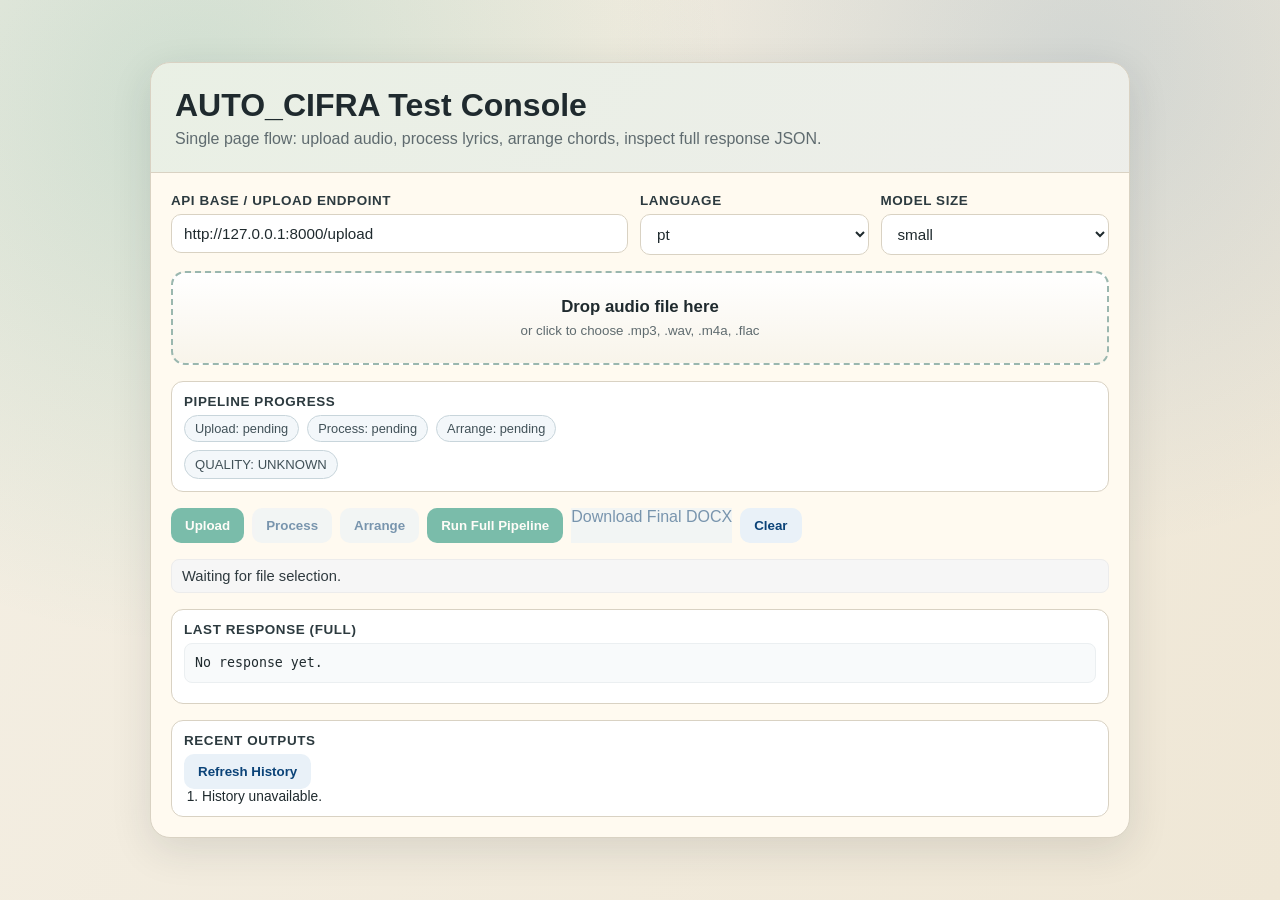
<file: frontend/upload_test.html>
﻿<!doctype html>
<html lang="en">
<head>
  <meta charset="UTF-8" />
  <meta name="viewport" content="width=device-width, initial-scale=1.0" />
  <title>AUTO_CIFRA Test Console</title>
  <style>
    :root {
      --bg: #f4efe4;
      --paper: #fffaf0;
      --ink: #1f2a2e;
      --muted: #5f6b6f;
      --accent: #0e8a72;
      --accent-2: #145a9c;
      --danger: #b3261e;
      --warn: #9b6a0b;
      --ok: #0f5c47;
      --border: #d9d2c3;
      --shadow: 0 12px 40px rgba(31, 42, 46, 0.12);
    }

    * { box-sizing: border-box; }

    body {
      margin: 0;
      min-height: 100vh;
      font-family: "Trebuchet MS", "Gill Sans", sans-serif;
      color: var(--ink);
      background:
        radial-gradient(circle at 15% 12%, rgba(14, 138, 114, 0.16), transparent 40%),
        radial-gradient(circle at 85% 8%, rgba(20, 90, 156, 0.14), transparent 35%),
        linear-gradient(120deg, #f4efe4 0%, #efe7d6 100%);
      display: grid;
      place-items: center;
      padding: 24px;
    }

    .card {
      width: min(980px, 100%);
      background: var(--paper);
      border: 1px solid var(--border);
      border-radius: 20px;
      box-shadow: var(--shadow);
      overflow: hidden;
    }

    .head {
      padding: 24px;
      border-bottom: 1px solid var(--border);
      background: linear-gradient(135deg, rgba(14, 138, 114, 0.09), rgba(20, 90, 156, 0.08));
    }

    .head h1 { margin: 0 0 6px; font-size: clamp(1.4rem, 2.5vw, 2rem); }
    .head p { margin: 0; color: var(--muted); }

    .content { padding: 20px; display: grid; gap: 16px; }

    .row { display: grid; gap: 12px; grid-template-columns: 2fr 1fr 1fr; }
    .row > div { min-width: 0; }
    @media (max-width: 850px) { .row { grid-template-columns: 1fr; } }

    label {
      display: block;
      font-weight: 700;
      font-size: 0.84rem;
      text-transform: uppercase;
      letter-spacing: 0.6px;
      color: #2c3a3f;
      margin-bottom: 6px;
    }

    input[type="url"],
    select {
      width: 100%;
      padding: 10px 12px;
      border-radius: 10px;
      border: 1px solid var(--border);
      background: #fff;
      color: var(--ink);
      font-size: 0.95rem;
    }

    .dropzone {
      border: 2px dashed #9ab7af;
      border-radius: 14px;
      padding: 24px;
      text-align: center;
      background: linear-gradient(180deg, #fff 0%, #f8f4ea 100%);
      cursor: pointer;
      transition: all 160ms ease;
    }

    .dropzone.dragover { border-color: var(--accent); background: #eefaf6; }
    .dropzone strong { display: block; font-size: 1.05rem; margin-bottom: 4px; }
    .dropzone small { color: var(--muted); }

    .meta, .panel {
      border: 1px solid var(--border);
      border-radius: 12px;
      padding: 12px;
      background: #fff;
    }

    .meta { display: none; }
    .meta.show { display: block; }

    .meta-grid {
      display: grid;
      gap: 10px;
      grid-template-columns: repeat(auto-fit, minmax(190px, 1fr));
      font-size: 0.92rem;
      color: #314247;
      margin-top: 8px;
    }

    .steps { display: flex; gap: 8px; flex-wrap: wrap; }
    .chip {
      font-size: 0.8rem;
      border: 1px solid #c8d5db;
      border-radius: 999px;
      padding: 5px 10px;
      background: #f3f7fa;
      color: #415158;
    }
    .chip.ok { border-color: #b9e0d1; background: #eaf8f2; color: var(--ok); }
    .chip.warn { border-color: #e8d5a6; background: #fff6df; color: var(--warn); }
    .quality-badge {
      font-size: 0.82rem;
      border: 1px solid #c8d5db;
      border-radius: 999px;
      padding: 6px 10px;
      background: #f3f7fa;
      color: #415158;
      display: inline-block;
      margin-top: 8px;
    }
    .quality-badge.ok { border-color: #b9e0d1; background: #eaf8f2; color: var(--ok); }
    .quality-badge.warn { border-color: #e8d5a6; background: #fff6df; color: var(--warn); }

    .buttons { display: flex; gap: 8px; flex-wrap: wrap; }
    button {
      border: none;
      border-radius: 10px;
      padding: 10px 14px;
      font-weight: 700;
      cursor: pointer;
      transition: opacity 140ms ease;
    }
    button:disabled { opacity: 0.55; cursor: not-allowed; }
    .btn-primary { background: var(--accent); color: #fff; }
    .btn-secondary { background: #e9f1f8; color: #0b4378; }

    .status {
      min-height: 24px;
      padding: 8px 10px;
      border-radius: 8px;
      font-size: 0.92rem;
      background: #f6f6f6;
      border: 1px solid #ececec;
      color: #2f3a3f;
    }
    .status.ok { background: #eaf8f2; border-color: #c5e9d9; color: var(--ok); }
    .status.err { background: #fdeeee; border-color: #f7cccc; color: var(--danger); }

    pre {
      margin: 0;
      white-space: pre-wrap;
      word-break: break-word;
      font-size: 0.83rem;
      line-height: 1.4;
      font-family: Consolas, monospace;
      max-height: 260px;
      overflow: auto;
      padding: 10px;
      border-radius: 8px;
      background: #f8fafb;
      border: 1px solid #ebeff1;
    }

    .result-links {
      display: flex;
      gap: 8px;
      flex-wrap: wrap;
      margin-top: 8px;
    }

    .result-links a {
      text-decoration: none;
      font-size: 0.82rem;
      padding: 6px 10px;
      border: 1px solid #c8d5db;
      border-radius: 999px;
      background: #f3f7fa;
      color: #2d4e5e;
    }

    .history-list {
      margin: 0;
      padding-left: 18px;
      display: grid;
      gap: 6px;
      max-height: 180px;
      overflow: auto;
      font-size: 0.86rem;
    }

    .history-list a {
      color: #0b4378;
      text-decoration: none;
    }

    audio { width: 100%; margin-top: 10px; }
  </style>
</head>
<body>
  <main class="card">
    <section class="head">
      <h1>AUTO_CIFRA Test Console</h1>
      <p>Single page flow: upload audio, process lyrics, arrange chords, inspect full response JSON.</p>
    </section>

    <section class="content">
      <div class="row">
        <div>
          <label for="apiUrl">API Base / Upload Endpoint</label>
          <input id="apiUrl" type="url" value="http://127.0.0.1:8000/upload" />
        </div>
        <div>
          <label for="language">Language</label>
          <select id="language">
            <option value="pt" selected>pt</option>
            <option value="en">en</option>
            <option value="es">es</option>
          </select>
        </div>
        <div>
          <label for="modelSize">Model Size</label>
          <select id="modelSize">
            <option value="small" selected>small</option>
            <option value="base">base</option>
            <option value="tiny">tiny</option>
            <option value="medium">medium</option>
          </select>
        </div>
      </div>

      <div id="dropzone" class="dropzone" tabindex="0" role="button" aria-label="Upload audio file">
        <strong>Drop audio file here</strong>
        <small>or click to choose .mp3, .wav, .m4a, .flac</small>
        <input id="fileInput" type="file" accept=".mp3,.wav,.m4a,.flac,audio/*" hidden />
      </div>

      <section id="meta" class="meta">
        <label>Selected File</label>
        <div class="meta-grid">
          <div><strong>Name:</strong> <span id="fileName">-</span></div>
          <div><strong>Size:</strong> <span id="fileSize">-</span></div>
          <div><strong>Type:</strong> <span id="fileType">-</span></div>
        </div>
        <audio id="player" controls></audio>
      </section>

      <section class="panel">
        <label>Pipeline Progress</label>
        <div class="steps">
          <span id="chipUpload" class="chip">Upload: pending</span>
          <span id="chipProcess" class="chip">Process: pending</span>
          <span id="chipArrange" class="chip">Arrange: pending</span>
        </div>
        <div id="qualityBadge" class="quality-badge">QUALITY: UNKNOWN</div>
      </section>

      <div class="buttons">
        <button id="uploadBtn" class="btn-primary" disabled>Upload</button>
        <button id="processBtn" class="btn-secondary" disabled>Process</button>
        <button id="arrangeBtn" class="btn-secondary" disabled>Arrange</button>
        <button id="runAllBtn" class="btn-primary" disabled>Run Full Pipeline</button>
        <a id="downloadDocxBtn" class="btn-secondary" href="#" download style="pointer-events:none;opacity:.55;text-decoration:none;">Download Final DOCX</a>
        <button id="clearBtn" class="btn-secondary" type="button">Clear</button>
      </div>

      <div id="status" class="status">Waiting for file selection.</div>

      <section class="panel">
        <label>Last Response (full)</label>
        <pre id="responseView">No response yet.</pre>
        <div id="resultLinks" class="result-links"></div>
      </section>

      <section class="panel">
        <label>Recent Outputs</label>
        <div class="buttons">
          <button id="refreshHistoryBtn" class="btn-secondary" type="button">Refresh History</button>
        </div>
        <ol id="historyList" class="history-list"></ol>
      </section>
    </section>
  </main>

  <script>
    const allowed = ["mp3", "wav", "m4a", "flac"];

    const apiUrl = document.getElementById("apiUrl");
    const languageSel = document.getElementById("language");
    const modelSizeSel = document.getElementById("modelSize");

    const dropzone = document.getElementById("dropzone");
    const fileInput = document.getElementById("fileInput");
    const uploadBtn = document.getElementById("uploadBtn");
    const processBtn = document.getElementById("processBtn");
    const arrangeBtn = document.getElementById("arrangeBtn");
    const runAllBtn = document.getElementById("runAllBtn");
    const downloadDocxBtn = document.getElementById("downloadDocxBtn");
    const clearBtn = document.getElementById("clearBtn");
    const statusBox = document.getElementById("status");
    const responseView = document.getElementById("responseView");
    const resultLinks = document.getElementById("resultLinks");
    const refreshHistoryBtn = document.getElementById("refreshHistoryBtn");
    const historyList = document.getElementById("historyList");

    const chipUpload = document.getElementById("chipUpload");
    const chipProcess = document.getElementById("chipProcess");
    const chipArrange = document.getElementById("chipArrange");
    const qualityBadge = document.getElementById("qualityBadge");

    const meta = document.getElementById("meta");
    const fileName = document.getElementById("fileName");
    const fileSize = document.getElementById("fileSize");
    const fileType = document.getElementById("fileType");
    const player = document.getElementById("player");

    let selectedFile = null;
    let uploadedFilename = "";
    let currentObjectUrl = "";
    let latestDocxPath = "";

    function setChip(chip, text, mode = "") {
      chip.className = "chip";
      if (mode) chip.classList.add(mode);
      chip.textContent = text;
    }

    function setStatus(message, mode = "") {
      statusBox.className = "status";
      if (mode) statusBox.classList.add(mode);
      statusBox.textContent = message;
    }

    function setQualityBadge(text, mode = "") {
      qualityBadge.className = "quality-badge";
      if (mode) qualityBadge.classList.add(mode);
      qualityBadge.textContent = text;
    }

    function setResponse(objOrText) {
      if (typeof objOrText === "string") {
        responseView.textContent = objOrText;
        setDownloadDocx("");
        return;
      }
      responseView.textContent = JSON.stringify(objOrText, null, 2);
      renderResultLinks(objOrText);
      setDownloadDocx(typeof objOrText.docx_path === "string" ? objOrText.docx_path : "");
    }

    function setDownloadDocx(docxPath) {
      latestDocxPath = (docxPath || "").trim();
      if (!latestDocxPath) {
        downloadDocxBtn.href = "#";
        downloadDocxBtn.style.pointerEvents = "none";
        downloadDocxBtn.style.opacity = ".55";
        downloadDocxBtn.removeAttribute("download");
        return;
      }
      const link = toStaticLink(latestDocxPath);
      downloadDocxBtn.href = link;
      downloadDocxBtn.style.pointerEvents = "auto";
      downloadDocxBtn.style.opacity = "1";
      const name = latestDocxPath.split(/[/\\\\]/).pop() || "chords.docx";
      downloadDocxBtn.setAttribute("download", name);
    }

    function renderResultLinks(payload) {
      resultLinks.innerHTML = "";
      if (!payload || typeof payload !== "object") return;
      const candidateKeys = ["docx_path", "transcription_json", "chords_json", "arrangement_json"];
      for (const key of candidateKeys) {
        const relPath = payload[key];
        if (!relPath || typeof relPath !== "string") continue;
        const link = toStaticLink(relPath);
        const a = document.createElement("a");
        a.href = link;
        a.target = "_blank";
        a.rel = "noopener noreferrer";
        a.textContent = `Open ${key}`;
        resultLinks.appendChild(a);
      }
    }

    function toStaticLink(pathText) {
      const raw = String(pathText || "");
      const normalized = raw.replace(/\\/g, "/");
      let webPath = normalized;

      if (!/^data\//i.test(webPath)) {
        const lower = webPath.toLowerCase();
        const dataIdx = lower.indexOf("/data/");
        if (dataIdx >= 0) {
          webPath = webPath.slice(dataIdx + 1);
        }
      }

      if (!/^data\//i.test(webPath)) {
        return "#";
      }

      const encoded = webPath.split("/").map(encodeURIComponent).join("/");
      return `http://localhost:5500/${encoded}`;
    }

    function formatBytes(bytes) {
      if (!bytes && bytes !== 0) return "-";
      const units = ["B", "KB", "MB", "GB"];
      let value = bytes;
      let unit = 0;
      while (value >= 1024 && unit < units.length - 1) {
        value /= 1024;
        unit += 1;
      }
      return `${value.toFixed(unit === 0 ? 0 : 2)} ${units[unit]}`;
    }

    function buildRouteUrl(routeName) {
      const endpointUrl = new URL(apiUrl.value.trim());
      const cleanPath = endpointUrl.pathname.replace(/\/+$/, "");
      if (cleanPath === "" || cleanPath === "/") {
        endpointUrl.pathname = `/${routeName}`;
      } else if (cleanPath.endsWith("/upload")) {
        endpointUrl.pathname = cleanPath.replace(/\/upload$/, `/${routeName}`);
      } else {
        endpointUrl.pathname = `${cleanPath}/${routeName}`;
      }
      endpointUrl.search = "";
      return endpointUrl;
    }

    function resetPreview() {
      selectedFile = null;
      uploadedFilename = "";
      uploadBtn.disabled = true;
      processBtn.disabled = true;
      arrangeBtn.disabled = true;
      runAllBtn.disabled = true;

      setChip(chipUpload, "Upload: pending");
      setChip(chipProcess, "Process: pending");
      setChip(chipArrange, "Arrange: pending");
      setQualityBadge("QUALITY: UNKNOWN");
      setDownloadDocx("");

      meta.classList.remove("show");
      fileName.textContent = "-";
      fileSize.textContent = "-";
      fileType.textContent = "-";
      if (currentObjectUrl) URL.revokeObjectURL(currentObjectUrl);
      currentObjectUrl = "";
      player.removeAttribute("src");
      player.load();
      setResponse("No response yet.");
      resultLinks.innerHTML = "";
    }

    function isAudioAllowed(file) {
      const ext = file.name.split(".").pop()?.toLowerCase();
      return !!ext && allowed.includes(ext);
    }

    function selectFile(file) {
      if (!file) return;
      if (!isAudioAllowed(file)) {
        resetPreview();
        setStatus("Invalid format. Use .mp3, .wav, .m4a, or .flac.", "err");
        return;
      }

      selectedFile = file;
      uploadedFilename = "";
      uploadBtn.disabled = false;
      processBtn.disabled = true;
      arrangeBtn.disabled = true;
      runAllBtn.disabled = false;

      setChip(chipUpload, "Upload: pending");
      setChip(chipProcess, "Process: pending");
      setChip(chipArrange, "Arrange: pending");

      meta.classList.add("show");
      fileName.textContent = file.name;
      fileSize.textContent = formatBytes(file.size);
      fileType.textContent = file.type || "unknown";

      if (currentObjectUrl) URL.revokeObjectURL(currentObjectUrl);
      currentObjectUrl = URL.createObjectURL(file);
      player.src = currentObjectUrl;

      setStatus("File ready. Start with Upload or Run Full Pipeline.", "ok");
      setResponse("No response yet.");
    }

    async function uploadSong() {
      if (!selectedFile) {
        setStatus("Choose a file first.", "err");
        return false;
      }

      const endpoint = apiUrl.value.trim();
      if (!endpoint) {
        setStatus("Provide an upload endpoint URL.", "err");
        return false;
      }

      uploadBtn.disabled = true;
      setStatus("Uploading file...", "");
      setChip(chipUpload, "Upload: running", "warn");

      const endpointUrl = buildRouteUrl("upload");
      endpointUrl.searchParams.set("filename", selectedFile.name);

      try {
        const response = await fetch(endpointUrl.toString(), {
          method: "POST",
          headers: { "Content-Type": selectedFile.type || "application/octet-stream" },
          body: selectedFile,
        });

        const raw = await response.text();
        const parsed = tryJson(raw);
        setResponse(parsed ?? raw);
        updateQualityFromPayload(parsed);

        if (!response.ok) {
          setChip(chipUpload, `Upload: failed (${response.status})`);
          setStatus(`Upload failed (${response.status}).`, "err");
          return false;
        }

        uploadedFilename = selectedFile.name;
        processBtn.disabled = false;
        arrangeBtn.disabled = false;
        setChip(chipUpload, "Upload: ok", "ok");
        setStatus(`Upload success (${response.status}).`, "ok");
        return true;
      } catch (error) {
        setChip(chipUpload, "Upload: failed");
        setStatus(`Could not connect to endpoint. ${error.message}`, "err");
        setResponse(String(error));
        return false;
      } finally {
        uploadBtn.disabled = false;
      }
    }

    async function processSong() {
      if (!uploadedFilename) {
        setStatus("Upload the file first.", "err");
        return false;
      }

      processBtn.disabled = true;
      setStatus("Processing lyrics...", "");
      setChip(chipProcess, "Process: running", "warn");

      const processUrl = buildRouteUrl("process");
      processUrl.searchParams.set("filename", uploadedFilename);
      processUrl.searchParams.set("language", languageSel.value);
      processUrl.searchParams.set("model_size", modelSizeSel.value);

      try {
        const response = await fetch(processUrl.toString(), { method: "POST" });
        const raw = await response.text();
        const parsed = tryJson(raw);
        setResponse(parsed ?? raw);
        updateQualityFromPayload(parsed);

        if (!response.ok) {
          setChip(chipProcess, `Process: failed (${response.status})`);
          setStatus(`Process failed (${response.status}).`, "err");
          return false;
        }

        if (parsed && parsed.mode === "mock") {
          setChip(chipProcess, "Process: ok (mock)", "warn");
        } else {
          setChip(chipProcess, "Process: ok", "ok");
        }
        setStatus(`Process success (${response.status}).`, "ok");
        return true;
      } catch (error) {
        setChip(chipProcess, "Process: failed");
        setStatus(`Could not connect to endpoint. ${error.message}`, "err");
        setResponse(String(error));
        return false;
      } finally {
        processBtn.disabled = false;
      }
    }

    async function arrangeSong() {
      if (!uploadedFilename) {
        setStatus("Upload the file first.", "err");
        return false;
      }

      arrangeBtn.disabled = true;
      setStatus("Arranging chords and lyrics...", "");
      setChip(chipArrange, "Arrange: running", "warn");

      const arrangeUrl = buildRouteUrl("arrange");
      arrangeUrl.searchParams.set("filename", uploadedFilename);
      arrangeUrl.searchParams.set("language", languageSel.value);
      arrangeUrl.searchParams.set("model_size", modelSizeSel.value);

      try {
        const response = await fetch(arrangeUrl.toString(), { method: "POST" });
        const raw = await response.text();
        const parsed = tryJson(raw);
        setResponse(parsed ?? raw);
        updateQualityFromPayload(parsed);

        if (!response.ok) {
          setChip(chipArrange, `Arrange: failed (${response.status})`);
          setStatus(`Arrange failed (${response.status}).`, "err");
          return false;
        }

        if (parsed && (parsed.transcription_mode === "mock" || parsed.chord_mode === "mock")) {
          setChip(chipArrange, "Arrange: ok (mock)", "warn");
        } else {
          setChip(chipArrange, "Arrange: ok", "ok");
        }
        setStatus(`Arrange success (${response.status}).`, "ok");
        return true;
      } catch (error) {
        setChip(chipArrange, "Arrange: failed");
        setStatus(`Could not connect to endpoint. ${error.message}`, "err");
        setResponse(String(error));
        return false;
      } finally {
        arrangeBtn.disabled = false;
      }
    }

    async function runAll() {
      runAllBtn.disabled = true;
      const uploadOk = await uploadSong();
      if (!uploadOk) {
        runAllBtn.disabled = false;
        return;
      }
      const processOk = await processSong();
      if (!processOk) {
        runAllBtn.disabled = false;
        return;
      }
      await arrangeSong();
      runAllBtn.disabled = false;
    }

    function tryJson(raw) {
      try {
        return JSON.parse(raw);
      } catch {
        return null;
      }
    }

    function updateQualityFromPayload(payload) {
      if (!payload || typeof payload !== "object") return;

      const tMode = payload.transcription_mode || payload.mode || "";
      const cMode = payload.chord_mode || "";

      if (tMode && cMode) {
        const tText = tMode === "real" ? "REAL LYRICS" : (tMode === "mock" ? "MOCK LYRICS" : `${tMode.toUpperCase()} LYRICS`);
        const cText = cMode === "real" ? "VAMP CHORDS" : (cMode === "python" ? "PYTHON CHORDS" : `${cMode.toUpperCase()} CHORDS`);
        const isBest = (tMode === "real" && cMode === "real");
        const isGood = (tMode === "real" && cMode === "python");
        setQualityBadge(`QUALITY: ${tText} + ${cText}`, (isBest || isGood) ? "ok" : "warn");
        return;
      }

      if (payload.mode) {
        const modeText = String(payload.mode).toUpperCase();
        setQualityBadge(`QUALITY: ${modeText} LYRICS`, payload.mode === "real" ? "ok" : "warn");
      }
    }

    async function refreshHistory() {
      try {
        const historyUrl = buildRouteUrl("history");
        const response = await fetch(historyUrl.toString(), { method: "GET" });
        const raw = await response.text();
        const parsed = tryJson(raw);
        if (!response.ok || !parsed || !Array.isArray(parsed.items)) {
          historyList.innerHTML = "<li>Could not load history.</li>";
          return;
        }
        historyList.innerHTML = "";
        if (parsed.items.length === 0) {
          historyList.innerHTML = "<li>No outputs yet.</li>";
          return;
        }
        for (const item of parsed.items) {
          const li = document.createElement("li");
          const a = document.createElement("a");
          a.href = toStaticLink(item.path);
          a.target = "_blank";
          a.rel = "noopener noreferrer";
          a.textContent = `${item.name} (${item.kind})`;
          li.appendChild(a);
          historyList.appendChild(li);
        }
      } catch {
        historyList.innerHTML = "<li>History unavailable.</li>";
      }
    }

    dropzone.addEventListener("click", () => fileInput.click());
    dropzone.addEventListener("keydown", (event) => {
      if (event.key === "Enter" || event.key === " ") {
        event.preventDefault();
        fileInput.click();
      }
    });

    fileInput.addEventListener("change", () => selectFile(fileInput.files?.[0]));

    dropzone.addEventListener("dragover", (event) => {
      event.preventDefault();
      dropzone.classList.add("dragover");
    });

    dropzone.addEventListener("dragleave", () => dropzone.classList.remove("dragover"));

    dropzone.addEventListener("drop", (event) => {
      event.preventDefault();
      dropzone.classList.remove("dragover");
      selectFile(event.dataTransfer?.files?.[0]);
    });

    clearBtn.addEventListener("click", () => {
      fileInput.value = "";
      resetPreview();
      setStatus("Selection cleared.");
    });

    uploadBtn.addEventListener("click", uploadSong);
    processBtn.addEventListener("click", processSong);
    arrangeBtn.addEventListener("click", arrangeSong);
    runAllBtn.addEventListener("click", runAll);
    refreshHistoryBtn.addEventListener("click", refreshHistory);
    refreshHistory();
  </script>
</body>
</html>
</file>
